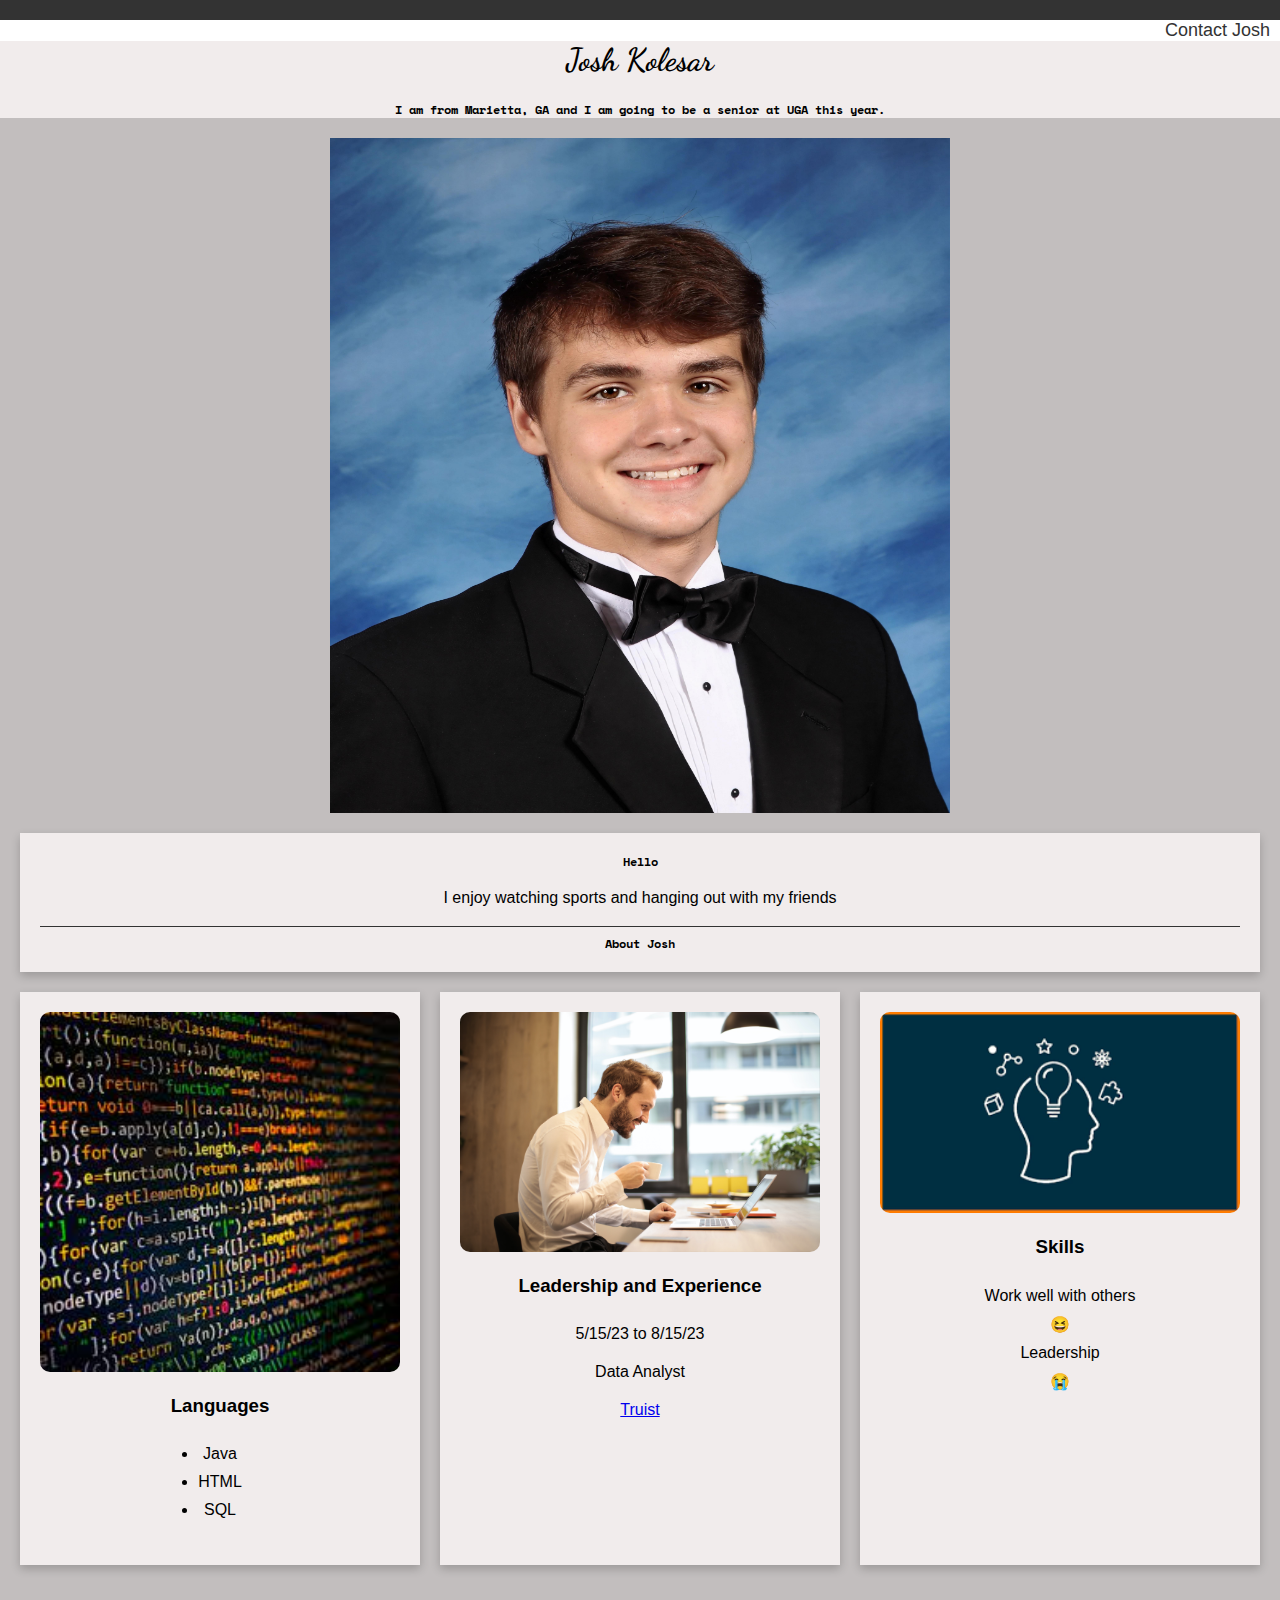
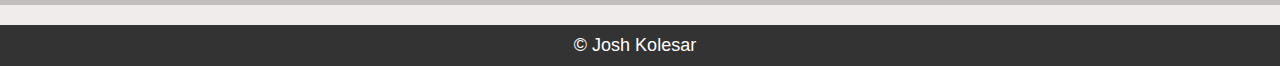
<file: index.html>
<!DOCTYPE html>
<html lang="en">
<head>
    <link rel="stylesheet" href="css/style.css">
    <link rel="preconnect" href="https://fonts.gstatic.com">
    <link href="https://fonts.googleapis.com/css2?family=Space+Mono&display=swap" rel="stylesheet">
    <link href="https://fonts.googleapis.com/css2?family=Dancing+Script&display=swap" rel="stylesheet">
</head>  
<body>
    <nav></nav>
    <header class="top-right-header">
    <a href="contact.html">Contact Josh</a>
    </header>
    
    <section class="section1">
        <h1>Josh Kolesar</h1>
        <h2>I am from Marietta, GA and I am going to be a senior at UGA this year.</h2>
    <section class="section2">
        <div class="image-container">
            <img src="images/headshot.jpg" alt="headshot" class="image">
        </div>    
        <div class="card">
            <h2>Hello</h2>
                <p>I enjoy watching sports and hanging out with my friends</p>
            <hr>
            <h2>About Josh</h2>
        </div>
        <div class="three-col">
            <div class="card">
                <img src="images/coding.jpg" alt="Languages">
                <h3>Languages</h3>
                <ul class="languages-list">
                    <li>Java</li>
                    <li>HTML</li>
                    <li>SQL</li>
                </ul>
            </div>
            <div class="card">
                <img src="images/experience.jpg" alt="Experience">
                <h3>Leadership and Experience</h3>
                <dl class="experience-list">
                    <dt>5/15/23 to 8/15/23</dt>
                    <dt></dt>
                    <dt>Data Analyst</dt>
                    <dt></dt>
                    <dt><a href="//www.Truist.com">Truist</a></dt>
                </dl>
            </div>
            <div class="card">
                <img src="images/skills.png" alt="Skills">
                <h3>Skills</h3>
                <dl class="skills-list">
                    <dt>Work well with others</dt>
                    <dt>😆</dt>
                    <dt>Leadership</dt>
                    <dt>😭</dt>
                </dl>
            </div>
        </div>
    </section>
    <footer>
        <a href="contact.html">© Josh Kolesar</a>
    </footer>    
</body>
</html>
</file>
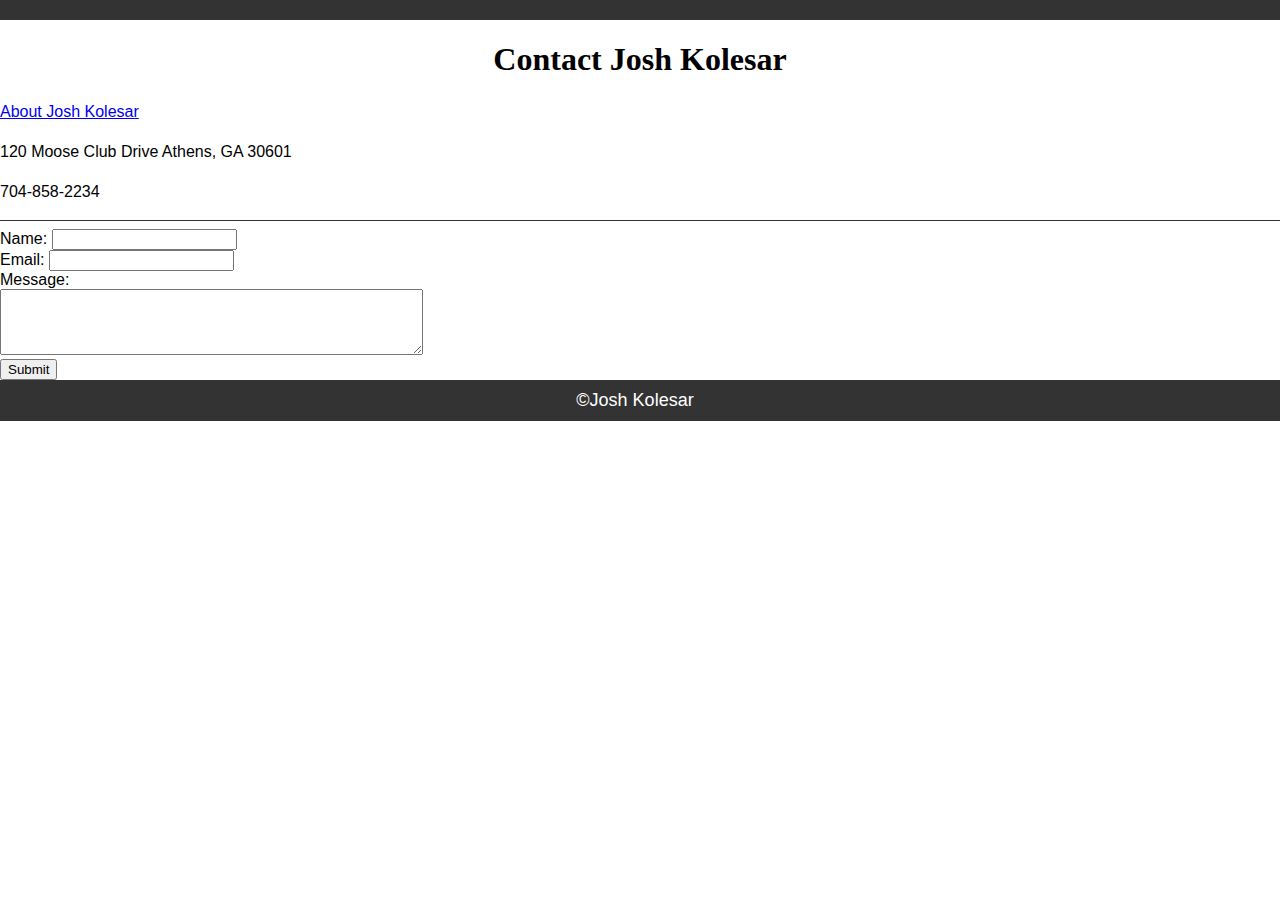
<file: contact.html>
<!DOCTYPE html>
<html lang="en">
<head>
    <link rel="stylesheet" href="css/style.css">
    <title>Contact Josh Kolesar</title>
</head>
<body>
    <nav></nav>
    <h1>Contact Josh Kolesar</h1>
	<p>
        <a href="index.html">About Josh Kolesar</a>
    </p>
    <p>
        120 Moose Club Drive
        Athens, GA 30601
    </p>
    <p>
        704-858-2234
    </p>
    <hr>
    <form action="mailto:jak36348@uga.edu" method="post">
        <label for="name">Name:</label>
        <input type="text" id="name" name="name" required><br>
        
        <label for="email">Email:</label>
        <input type="email" id="email" name="email" required><br>

        <label for="message">Message:</label><br>
        <textarea id="message" name="message" rows="4" cols="50" required></textarea><br>
    
        <input type="submit" value="Submit">
    </form>
    <footer>
        <a href="index.html">&copy;Josh Kolesar</a>
    </footer>
  </body>
</html>
</file>
<file: css/style.css>
body {
    margin: 0;
}

nav{
    background-color: #333;
    padding: 10px;
    display: flex;
    justify-content: flex-end;
}

nav a {
    color: white;
    text-decoration: none;
    font-size: 18px;
    margin-right: 10px;
}

nav a:hover,
footer a:hover {
    color: #cccccc;
    text-decoration:underline;
}

footer{
    background-color: #333;
    padding: 10px;
    display: flex;
    justify-content: center;
}

footer a {
    color: white;
    text-decoration: none;
    font-size: 18px;
    margin-right: 10px;
}

footer a:hover {
    text-decoration: underline;
}

.image {
    width: 50%; 
    max-width: 100%; 
    height: auto; 
    max-height: 100%;
}

.image-container {
    display: flex;
    justify-content: center; 
    align-items: center; 
    height: 75vh;
    margin-bottom: 20px; 
}

hr{
    border-color: #333;
    border-style: solid;
    border-width: 1px 0 0;
}

body{
    font-family: 'Font1', sans-serif;
}
h2{
    font-family: 'Space Mono', monospace;
    margin:0;
    text-align: center;
    font-size: 12px;
}
;
h3{
    font-family: 'Font2', sans-serif;
    text-align: center; 
}
h1{
    font-family: 'Dancing Script', cursive;
    text-align: center;
}
.languages-list, .experience-list, .skills-list {
    display: grid;
    gap: 10px;
    padding: 10px;
}

.card{
    box-shadow: 0 4px 9px 0 rgba(0, 0, 0, 0.2);
    padding: 20px;
    background-color: #f1ecec;
    margin-bottom: 20px;
}

.card img {
    width: 100%;
    border-radius: 10px;
}
.three-col {
    display: grid;
    grid-template-columns: repeat(3, 1fr);
    gap: 20px;
    text-align: center;
}

.one-col {
    display: grid;
    grid-template-columns: 1fr;
    text-align: center;
}
.section2 {
    margin-bottom: 20px;
    padding: 20px;
    background-color: #1c1b1b38;
}
p{
    line-height: 1.5;
}
.section1 {
    background-color: #f1ecec;
    text-align: center;
}
.opener{
    text-align: center; 
}
.languages-list, .experience-list, .skills-list {
    display: grid;
    gap: 10px;
    padding: 10px;
    justify-content: center;
    text-align: center;
    background-color: #f1ecec;
}
.top-right-header {
    position: absolute;
    top: 20px;
    right: 10px;
}

.top-right-header a {
    color: #333;
    text-decoration: none;
    font-size: 18px;
}
a:hover{
    color:aqua;
}
</file>
